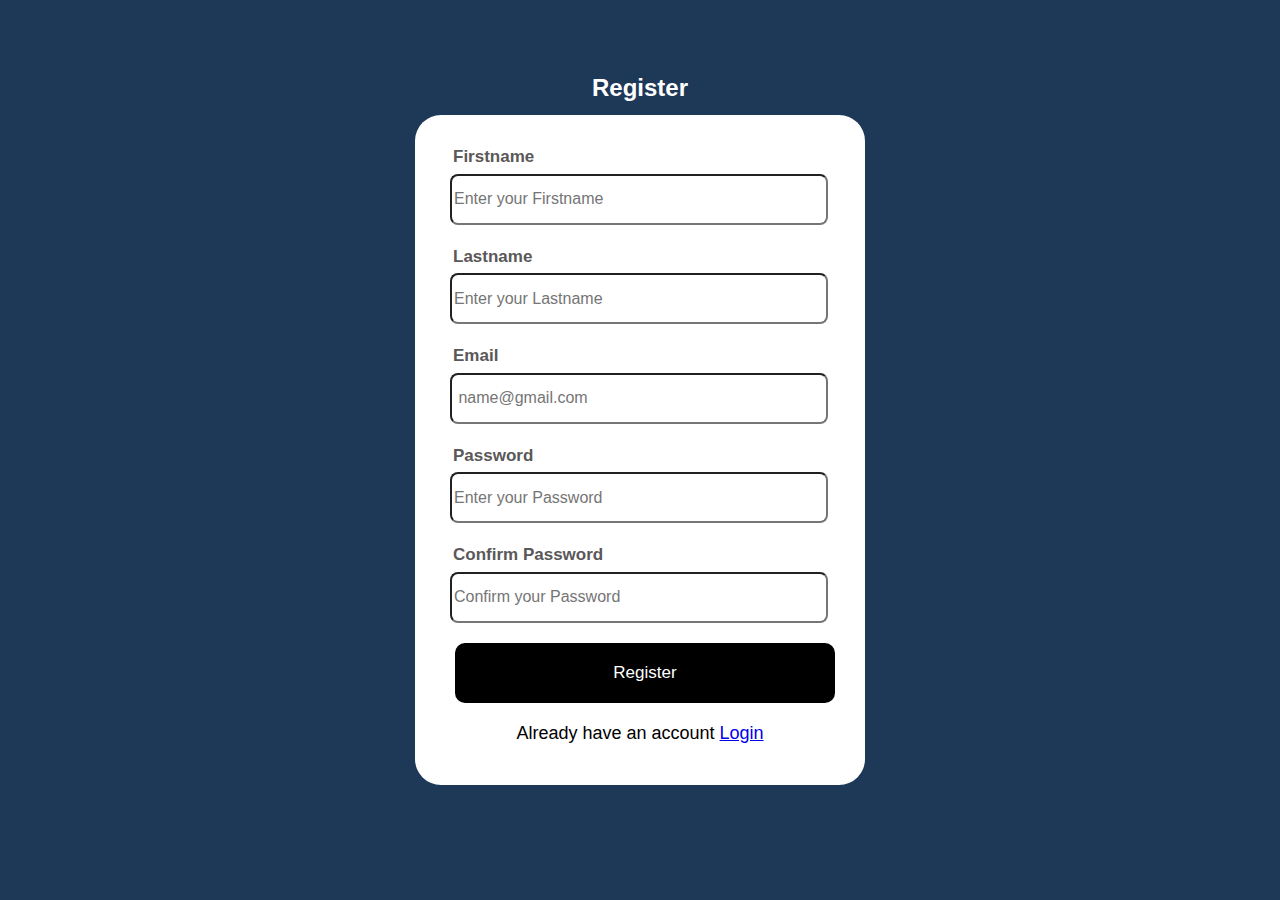
<file: pages/SignUp.html>
<!DOCTYPE html>
<html>
<head>
    <meta charset='utf-8'>
    <meta http-equiv='X-UA-Compatible' content='IE=edge'>
    <title>Register Account</title>
    <meta name='viewport' content='width=device-width, initial-scale=1'>
    <link rel='stylesheet' type='text/css' media='screen' href='../css/dashb.css'>
    <!-- <link rel="icon" type="image/x-icon" href="/images/favicon.ico"> -->
    
    <script defer src='../js/TAP.js'></script>
    
</head>

   
   

<body>
    <br><br>
    <div class="flex"><h1 >Register</h1>
     
    </div>
         <div  id="Notification">Account not found</div>
     

    
    <section class="signin-bg">
        
        <form class="signup-form"  >
            <label >Firstname</label>
            
            <input  id="firstname" class="f-btn" type="text" placeholder="Enter your Firstname">
            
            <label >Lastname</label>
            
            <input  id="lastname" class="f-btn" type="text" placeholder="Enter your Lastname">

            
                <label >Email</label>
            
                <input  id="email" class="f-btn" type="text"  placeholder=" name@gmail.com" class="bi bi-person-fill">
                
                <label >Password</label>
                
                <input   id="E-password" class="f-btn" type="password" placeholder="Enter your Password">
                
                <label> Confirm Password</label>
                
                <input  id="C-password" class="f-btn" type="password" placeholder="Confirm your Password">
                <!-- <button   onclick="Register()" class="r-btn">Register</button> -->
        </form>
        <button   onclick="Register()" class="r-btn">Register</button>
        

        <br>
        <p class="preshy">Already have an account <a href="../index.html"> Login</a>  </p> 
        
    </section>

      
 
</body>
<!-- <script src="TAP.js"></script> -->
</html>
</file>
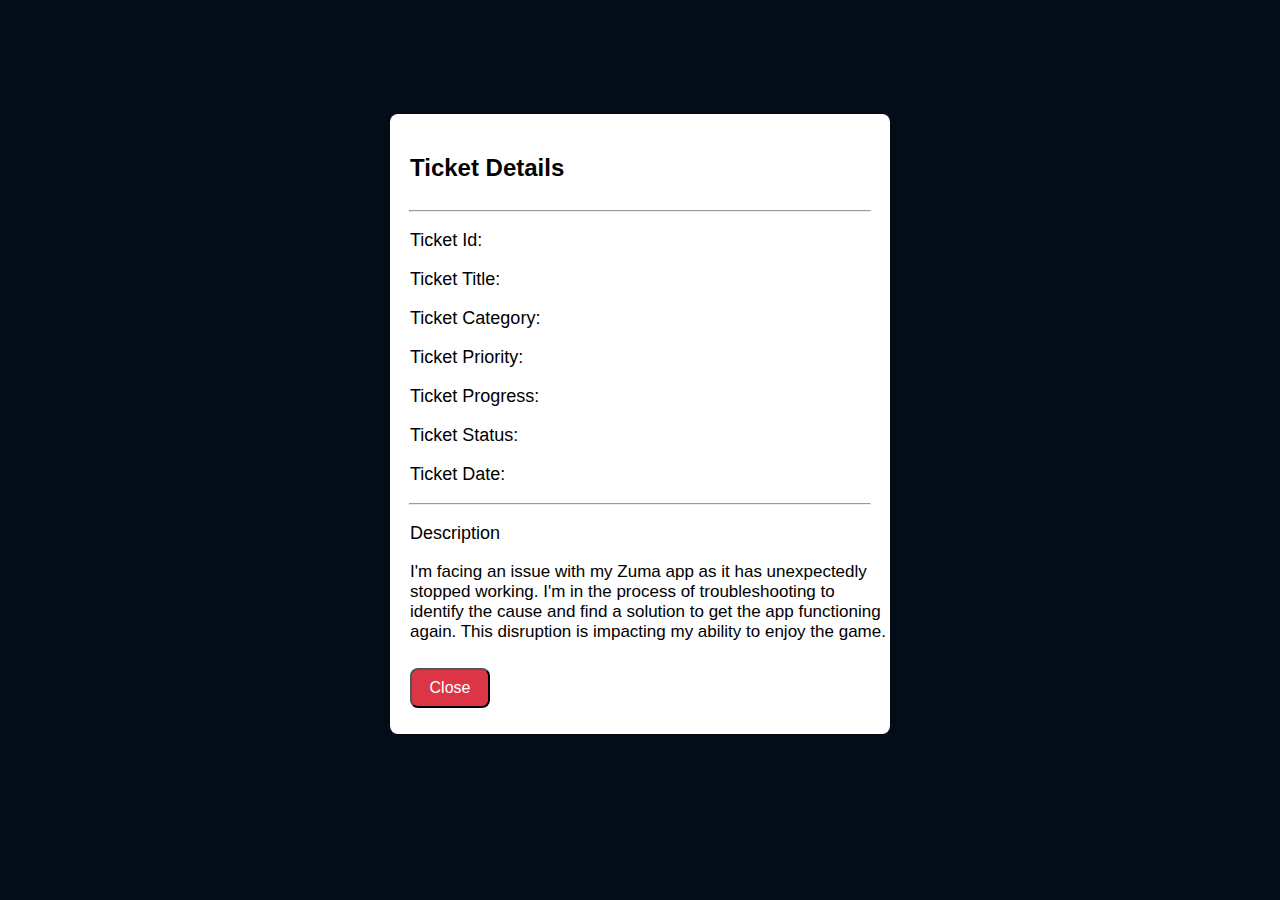
<file: pages/Ticket_Info.html>
<!DOCTYPE html>
<html>
<head>
    <meta charset='utf-8'>
    <meta http-equiv='X-UA-Compatible' content='IE=edge'>
    <title>Page Title</title>
    <meta name='viewport' content='width=device-width, initial-scale=1'>
    <link rel="stylesheet" href="https://cdn.jsdelivr.net/npm/bootstrap-icons@1.11.1/font/bootstrap-icons.css"
    integrity="sha384-4LISF5TTJX/fLmGSxO53rV4miRxdg84mZsxmO8Rx5jGtp/LbrixFETvWa5a6sESd" crossorigin="anonymous">
    <link rel='stylesheet' type='text/css' media='screen' href='/css/Ticket_Info.css'>
    
    <script defer src="../js/ticketInfo.js"></script>
</head>
<body>
    <section class="tInfo-bg" id="Ticket_Info">
        <div class="top">
        <h2>Ticket Details</h2>
        <i  onclick="Back()"class="bi bi-x-lg" ></i>
 
        </div>
        <hr>
        <p id="TicketId" >Ticket Id:    </p>
        <p id="TicketTitle"  >Ticket Title:    </p>
        <p id="TicketCategory">Ticket Category: </p>
        <p id="TicketPriority">Ticket Priority: </p>
        <p id="TicketProgress">Ticket Progress: </p>
        <p id="TicketStatus">Ticket Status: </p>
        <p id="TicketDate">Ticket Date:   </p>
        <hr>
        <p>Description</p>
        <div id="TicketDescription" class="Descriptiondiv">
            I'm facing an issue with my Zuma app as it has unexpectedly stopped working. I'm in the process of troubleshooting to identify the cause and find a solution to get the app functioning again. This disruption is impacting my ability to enjoy the game.
        </div>
        <button onclick="closeTicketdetails()">Close</button>
    </section>
  
    
</body>

</html>
</file>
<file: css/dashb.css>
body{
    /* background-size: contain; */
    background-color: #1E3957;
    align-content: center;
    margin-left: auto;
    margin-right: auto;
}

.navbar{
    background-color: #0C223E;
    padding: 20px  ;
    width: 100%;
 position: relative;width: 100%;
    position:fixed;
    height: 40px;
    justify-content:center;

    margin-top: -20px;
    
    display: inline-flex;
}
.nav-content{
    display: inline-flex;
    
}
.login-bg{
    background-color: white;
    border-radius: 10px;
    height: 530px;
    width: 450px;
    margin-left: auto;
    margin-right: auto;
    margin-top: 26px;
    /* margin-bottom: 13%; */

    padding-top: 50px;
}
.flex{
    text-align: center;
     color: white;
      font-family: 'Lucida Sans', 'Lucida Sans Regular', 'Lucida Grande', 'Lucida Sans Unicode', Geneva, Verdana, sans-serif; 
      margin-top: 30px;
     font-size: 12px; 
     text-align: center;
     /* display: flex; */
     margin-left: auto;
     margin-right: auto;
}
.flex h1{
    text-align: center;
}
#Notification{
    /* background-color: #0C223E;  */
    background-image: 
    linear-gradient(to right,#F08A1C ,lightblue);
    width: 240px;
    border: 1px rgb(70, 70, 105)  solid;
    text-align: center;
    height: 40px;
    font-size: 21px;
    font-family: 'Franklin Gothic Medium', 'Arial Narrow', Arial, sans-serif;
    padding-top: 20px;
    margin-left:80%;
    color: black;
    border-radius: 7px;
     visibility: hidden;
     /* display: none; */
     animation-name: notificate;
     animation-duration: 0.5s;
     transition: all 700ms ease;
     margin-top: 10px;

    }
.logo{
        height: 70px;
        width: 80px;
        margin-left: auto;
        margin-right: auto;
        margin-top: 0px;
        border-radius: 10px;
        box-sizing: border-box;
        box-shadow: 2px 4px 8px rgba(0, 0, 0, 0.2);
        background-image: 
    linear-gradient(to bottom,#FFFFFF ,#F6F6F6);
    }
.gsw{
text-align: center; 
font-family: 'Segoe UI', Tahoma, Geneva, Verdana, sans-serif;
 color: rgb(136, 134, 134); 
 font-size:13px;
}
.signin-bg{
    background-color: white;
    border-radius: 26px;
    height: 650px;
    width: 450px;
    margin-left: auto;
    margin-right: auto;
padding-top: 20px;
    margin-top: -65px;
    
}
.signup-form{
font-family: 'Segoe UI', Tahoma, Geneva, Verdana, sans-serif;
 color: rgb(136, 134, 134);
  font-size: 20px;
   margin-left: 75px; 
   line-height: 41px;
     background-color: white;
     width: 200px;
}
.signup-form label{
    /* text-align: center; */
    font-family: 'Segoe UI', Tahoma, Geneva, Verdana, sans-serif; 
    color:rgb(90, 88, 88); 
    font-size: 17px;
     font-weight: bold;
      margin-left:-37px ;
     margin-top: 40px;
}
.signup-form input{
    margin-left: -40px;
     height: 45px;
      width: 370px;
      margin-top: -24px;
      font-size: 16px;
      color: black;
}
.r-btn{
    margin-left: 40px;
    margin-right: auto;
    background-color: black;
    color: white;
    text-align: center;
    width: 380px;
    height: 60px;
    border-radius: 10px;
    font-size: 17px;
    border-style: none;
    font-family: 'Lucida Sans', 'Lucida Sans Regular', 'Lucida Grande', 'Lucida Sans Unicode', Geneva, Verdana, sans-serif;
    margin-top: 10px;
    cursor: progress;
}
.login-form{
    
    font-family: 'Segoe UI', Tahoma, Geneva, Verdana, sans-serif;
     color: rgb(136, 134, 134);
      font-size: 24px; 
    margin-left: 40px;
    width: 360px;

}
.login-btn{
    border-radius: 7px;
    height: 45px;
    margin-top: 15px;
    margin-left: 35px;
    width: 372px;
    background-color: #0D6EFD;
    border-color: #0D6EFD;
    font-size: 20px;
    color: white;
    cursor: progress;
}
.login-form input{
    
    background-color: #E8F0FE;
    height: 40px;
    border-inline-color: #E8F0FE;
    border-top: #0C223E;
    border-bottom: #0C223E;
    font-size: 16px;
}
#gmail{
    /* background-color:gold; */
}
.loginEmail-label{
text-align: center;
 font-family: 'Segoe UI', Tahoma, Geneva, Verdana, sans-serif; 
color: rgb(136, 134, 134); 
font-size: 17px; 
}
.loginPassword-label{
    text-align: center;
     font-family: 'Segoe UI', Tahoma, Geneva, Verdana, sans-serif; 
     color: rgb(136, 134, 134); 
     font-size: 17px; 
}
.preshy{
    text-align: center;
    font-size: large;
    font-family:Arial, Helvetica, sans-serif;
    margin-top: 20px;
    
}
.touc{
    text-align: center;
    text-decoration: underline;
    font-size: medium;
    color: dimgrey;
    font-family: Verdana, Geneva, Tahoma, sans-serif;
}
.litya{
        text-align: center;
         font-family: 'Segoe UI', Tahoma, Geneva, Verdana, sans-serif;
          color: rgb(37, 36, 36);
          font-size: 20px;
    }
.Appname {
    background: linear-gradient(to right, #F08A1C, lightblue);
    -webkit-text-fill-color: transparent;
    -webkit-background-clip: text;
    font-family: system-ui, -apple-system, BlinkMacSystemFont, 'Segoe UI', Roboto, Oxygen, Ubuntu, Cantarell, 'Open Sans', 'Helvetica Neue', sans-serif;
    font-weight: bold;
    position: absolute;
    font-size: 33px;
    text-align: center;
    top: 10%;
    left: 50%;
    transform: translate(-50%, -50%);
        width: max-content;
     /* Optional, makes sure text doesn't overflow */
}
.navbar a{
    color: white;
    font-size: 21px;
    position: relative;left: -106px ;
    position: relative;top:14px ;
    /* left: -90%; */
}
.bi-folder-plus{
    margin-left: 13px;
}

#Logout-btn{
    background-color: rgb(207, 16, 16);
    color:white;
    width: 90px;
    height: 50px;
     margin-left: 30px; 
    margin-top: 16px;
    cursor: pointer;
border-radius: 6px;
font-size: 18px;
}
#Logout-bg{
     margin-top: 25px; 
    background-color: white;
    width: 150px;
    
    position: relative;left: 86%;
    height: 80px;
    border-radius: 8px;
    visibility: hidden;
    
}
.ui{
    cursor: pointer;
    display: inline-flex;

    margin-top: 10px;
    font-size: large;

    margin-left: 812px;
    color: white;
    font-family: 'Gill Sans', 'Gill Sans MT', Calibri, 'Trebuchet MS', sans-serif; 
} 

.category{
    color: white;
     font-size: 21px; 
      font-weight: bold;
       font-family: Arial, Helvetica, sans-serif;
       margin-top: 74px;
       /* margin-left: 10%; */
}
#userName{
    margin-left: 5px;
    margin-bottom: -100px;
    margin-top: 1px;
    font-family: 'Gill Sans', 'Gill Sans MT', Calibri, 'Trebuchet MS', sans-serif; 
}
img{
    height: 40px;
    margin-top: -15px;
margin-left: auto;
margin-right: auto;
 }

.bi-alarm{
    font-size: 15px;
 cursor: pointer;
 margin-left: 5px;

}
.bi-eye{
    margin-left: 42%;
    font-size: 14px;
    cursor: pointer;
   }
.bi-pencil-square{
    font-size: 14px;  
    color: yellow;
    margin-left: 1%;
 cursor: pointer;

}
.bi-x-lg{
    font-size: 14px;  
    color: red;
 cursor: pointer;

    margin-left: 1%;
}
#alarm1{
    margin-left: 2%;
    color: red;
}
#ticketTitle{
    margin-left: 3%; 
    color: white; 
    font-weight: bolder; 
    font-family: Arial, Helvetica, sans-serif; 
    font-size: 18px;
    margin-top: 08px;
}
hr{
    margin-top: -13px;
    width: 92.8%;
    margin-left: px;
}
#ticketDescription{
    margin-left: 3%; 
    color: white;
      font-family: system-ui, -apple-system, BlinkMacSystemFont, 'Segoe UI', Roboto, Oxygen, Ubuntu, Cantarell, 'Open Sans', 'Helvetica Neue', sans-serif; 
      font-size: 17px;
       margin-top: 10px; 
      line-height: 25px
}
#ticketDate{
    margin-left: 3%;
     font-size: 17px; 
     font-weight:bold; 
     font-family: Arial, Helvetica, sans-serif; 
     color: rgb(26, 24, 24);
      margin-top: 40px;
    }
    .progress{
        display: flex;
         margin-left: 3%;
          font-family: system-ui, -apple-system, BlinkMacSystemFont, 'Segoe UI', Roboto, Oxygen, Ubuntu, Cantarell, 'Open Sans', 'Helvetica Neue', sans-serif; 
          font-size: 18px;
           margin-top: 10px;
    }
    .zero{
        margin-top: -2%;
    }
    #myRange{
        /* margin-top: -4px;  */
        width: 80px;
        height: 10px;
        
    }
    .hun{
        margin-top: -2%;
    }
    #ticketStatus{
        background-color: rgb(221, 65, 65); 
        width: 77px; 
        text-align: center;
         color: white; 
         border-radius: 15px;
          font-family: 'Franklin Gothic Medium', 'Arial Narrow', Arial, sans-serif;
           margin-left: 76.5%;
           font-weight: lighter;
           margin-top: -40px; 
           height: 26px;
           font-size: 15px;
           padding-top: 7px;
    }
.category2{
    color: white;
    font-size: 21px; 
     font-weight: bold;
      font-family: Arial, Helvetica, sans-serif;
      margin-top: 2%;
      /* margin-left: 10%; */

}
.category3{
    color: white;
    font-size: 21px; 
     font-weight: bold;
      font-family: Arial, Helvetica, sans-serif;
      margin-top: 2%;
      /* margin-left: 10%; */

}

#create{
    
    max-width: 500px;
    margin: 0 auto;
    border-radius: 10px;
    margin-top: 0px;
font-size: 21px;
}
.ct-header{
 /* position: absolute;  */
    font-family: system-ui, -apple-system, BlinkMacSystemFont, 'Segoe UI', Roboto, Oxygen, Ubuntu, Cantarell, 'Open Sans', 'Helvetica Neue', sans-serif; 
    font-size: 24px;
    background: linear-gradient(to top,white ,#c5731b ); 
    -webkit-text-fill-color: transparent;-webkit-background-clip: text;   
    font-weight: bold;
    margin-top: 80px;
    text-align: center;
    margin-left: -350px;
}
form input,
form textarea,
form button{
    width: 100%;
    margin: 10px 0;
    border-radius: 8px;
}

#create label{
    color: white;
    font-family: 'Segoe UI', Tahoma, Geneva, Verdana, sans-serif;
     color: white; 
     font-size: 18px;
      font-weight: bold;
}
#problem{
    width: 500px;
    margin-top: 08px;
    height: 35px ;
    border-radius: 10px;
    font-size: 19px;
}
.create-title{
    height: 35px ;
}
.create-description{
    height: 70px ;
}
.radios{
    height: 36px;
    display: flex;
    margin-left:-10px ;
    width: 200px;
    
}
.ctp-radio{
    margin-top: 5px;
}
.edit-priority{
margin-top: 26px;
}
form button{
    background-color:  #0D6EFD;
    height: 45px;
    font-size: 18px;
    color: white;
}


 
.Tickets{
    height: 100%;
    width: 100%;
    box-sizing: border-box;
    /* margin-right:auto ; */
    display: grid;
    grid-template-columns: repeat(3, 1fr);
    grid-template-rows: auto;
    overflow-y: hidden;
/* row-gap: 10px; */
    gap: 15px  ;
     
    box-sizing: border-box;
}

.container {
    /* Adjust the parent container's size */
     height: 1000px;
    width: 1200px; 
    justify-content: center;
    align-items: center;
    padding-top: 10px;
    margin-top: 18px;
    margin-left: auto;
    margin-right: auto;
    
  }
  

.Ticket{
    
     border: 1px solid #8D99AE;
     background-color:#8D99AE ;
    padding: 1rem;
    
    height: 245px; 
    width: 80%; 
align-content: center;
 min-height: 0;
    border-radius: 8px;
}

@media (max-width: 800px) {
    .Tickets{
        height: 100%;
        /* gap: 30px  ; */
        row-gap: 50px;
        display: block;
         margin-left: auto;
         margin-right: auto;
         margin-top: 20px;
    
    }
    .Ticket{
        padding-top: 0px;
        /* padding: 0.8rem; */
        height: 280px; 
        width: 360px; 
    align-content: center;
    margin-left: auto;
    margin-right: auto;
    margin-top: 10px;
    
    }
    #ticketDescription{
        font-size: 18px;
    }
    .container {
        /* Adjust the parent container's size */
        width: 70%; 
        padding-top: 10px;
        margin-top: 20px;
        margin-left: auto;
        margin-right: auto;
        
      }
      .category,
      .category2,
      .category3{
        text-align: center;
      }
    .category{
        margin-top: 60px;
    }
    .category2{
        margin-top: 50px;
    }  
    .category3{
        margin-top: 50px;
    }  
    .Appname{
        font-size:22px ;
        margin-top: 36px;
        margin-left: -55px;
    }
   
    .navbar a{
       position: absolute;
        left:60px ;
        margin-top: 20px;
    }
    .bi-folder-plus{
        margin-left: 30px;
    }
    .ui{
       margin-left: 330px; 
    }
    
    #Logout-bg{
      
       
       position: relative;left: 70%;
       
       
   }
   /* #first{
    margin-top: -20px;
   } */
   /* .tt{
    margin-top: -17px;
   } */
.bi{
    font-size: 17px;
   }
.bi-folder-plus{
    font-size: 25px;
    margin-left: 30px;
}
.bi-house-fill{
    font-size: 24px;
   
}

}


@media (max-width:555px) {
    .login-bg{
        background-color: white;
        border-radius: 10px;
        height: 530px;
        width: 400px;
        margin-left: auto;
        margin-right: auto;
        margin-top: 26px;
      
    
        padding-top: 20px;
    }
    .login-btn{
        border-radius: 7px;
        height: 45px;
        margin-top: 15px;
        margin-left: 35px;
        width: 340px;
        background-color: #0D6EFD;
        border-color: #0D6EFD;
        font-size: 20px;
        color: white;
        cursor: progress;
    }
.signin-bg{
        background-color: white;
        border-radius: 26px;
        height: 630px;
        width: 400px;
        margin-left: auto;
        margin-right: auto;
    padding-top: 10px;
        margin-top: -65px;
        
    }
    .r-btn{
        margin-left: 25px;
        margin-right: auto;
        background-color: black;
        color: white;
        text-align: center;
        width: 350px;
        height: 56px;
        border-radius: 10px;
        font-size: 18px;
        border-style: none;
        font-family: 'Lucida Sans', 'Lucida Sans Regular', 'Lucida Grande', 'Lucida Sans Unicode', Geneva, Verdana, sans-serif;
        margin-top: 10px;
        cursor: progress;
    }
    .signup-form label{
       
        font-family: 'Segoe UI', Tahoma, Geneva, Verdana, sans-serif; 
        color:rgb(90, 88, 88); 
        font-size: 17px;
        
         font-weight: bold;
           margin-left:-15px ; 
         margin-top: 40px;
    }
    .signup-form input{
        margin-left: -20px;
         height: 45px;
          width: 330px;
          margin-top: -24px;
          font-size: 16px;
          color: black;
    }
    .signup-form{
        font-family: 'Segoe UI', Tahoma, Geneva, Verdana, sans-serif;
         color: rgb(136, 134, 134);
          font-size: 20px;
           margin-left: 50px; 
           /* line-height: 41px; */
             background-color: white;
             width: 150px;
        }
        .login-form{
    
            font-family: 'Segoe UI', Tahoma, Geneva, Verdana, sans-serif;
             color: rgb(136, 134, 134);
              font-size: 24px; 
            margin-left: 36px;
            width: 330px;
        
        }
    #Notification{
    margin-left:22%;

        /* display: none; */
    }
    .Ticket{
width: 340px;

    }
    .container{
        width: 100%;
    }
    .ui{
        margin-left: 230px;
    }
    .Appname{
        margin-left: -65px;
    }
    .navbar a{
        position: absolute;
        left: 36px;
    }
/* .bi-folder-plus{
        font-size: 25px;
        margin-left: 15px;

    }
.bi-house-fill{
        font-size: 25px;
        
    } */
    .bi{
        /* font-size: 15px; */
    }
}



@media (max-width : 450px) {
    .bi-folder-plus{
        font-size: 30px;
    }
    .bi-house-fill{
        font-size: 30px;
    }
    .bi{
        font-size: 15px;
    }
    .container{
        width: 100%;
    }
    .Ticket{
        width: 320px;
    }
    .Appname{
        display: none;
    }
    .ui{
        display: block;
        margin-left: 200px;
    }
    .Richard{
        margin-left: 50px;
    }
        
    #Logout-bg{
      
       margin-top: 110px;
        position: relative;left: 60%;
        
        
    }
    .bi-folder-plus{
        font-size: 20px;
    }
    .bi-house-fill{
        font-size: 20px;
    }
}
</file>
<file: css/Ticket_Info.css>
body{
    background-color: #040D17;
    opacity: 30px;
}
.tInfo-bg{
    border-radius: 8px;
    background-color: white;
    width: 500px;
    height: 600px;
    margin-left: auto;
    margin-top: 09%;
    margin-bottom: 10%;
    margin-right: auto;
    padding-top: 20px
}
p{
    margin-left: 20px;
 font-family: 'Franklin Gothic Medium', 'Arial Narrow', Arial, sans-serif;
    font-size: 18px;
    /* font-weight: bold; */
}
.top{
    /* margin-top: 50px; */
    display: inline-flex;
    margin-left: 20px
}
.bi{
    cursor: pointer;
    font-size: 27px;
    color: red;
    margin-top: 25px;
    /* position: relativel;left: 50px; */
    margin-left: 275px;
}
hr{
    width: 460px;
    color: black;
}
.tots{
    margin-left: 20px;
}
.ticketlist{
    font-weight: bold;
   color: black; 
    font-family: 'Segoe UI', Tahoma, Geneva, Verdana, sans-serif;
    display: inline-block;
    margin-top: 20px;
    margin-left: 20px;
    font-size: 17px;
}
label{
    font-size: 19px;
    font-family: 'Segoe UI', Tahoma, Geneva, Verdana, sans-serif;
    font-weight: bold;
    margin-left: 20px;
    margin-top: 35px;
}
.Descriptiondiv{
    font-family:'Segoe UI', Tahoma, Geneva, Verdana, sans-serif;
    margin-top: 08px;
    font-size: 17px;
    margin-left: 20px;
}
button{
    outline: #DC3545;
    color: white;
    border-radius: 8px;
    height: 40px;
    margin-top: 26px;
    background-color: #DC3545;
    width: 80px;
    margin-left: 20px;
    font-size: 16px;
}
h2{
 font-family: 'Segoe UI', Tahoma, Geneva, Verdana, sans-serif;   
}
</file>
